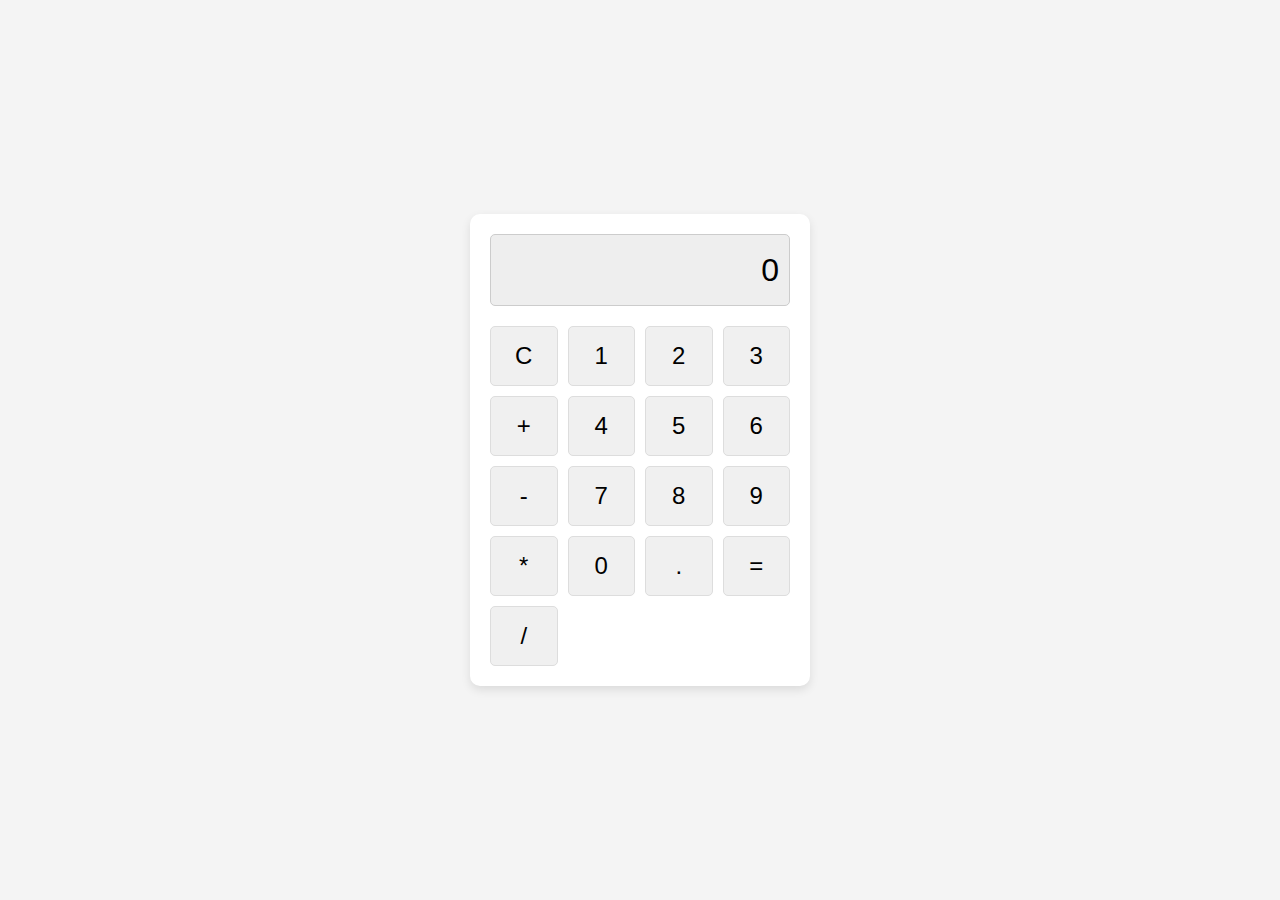
<file: Calculator/index.html>
<!DOCTYPE html>
<html lang="en">
<head>
    <meta charset="UTF-8">
    <meta name="viewport" content="width=device-width, initial-scale=1.0">
    <title>Calculator</title>
    <link rel="stylesheet" href="styles.css">
</head>
<body>

    <div class="calculator">
        <div class="display" id="display">0</div>
        <div class="buttons">
            <button class="button" onclick="clearDisplay()">C</button>
            <button class="button" onclick="appendToDisplay('1')">1</button>
            <button class="button" onclick="appendToDisplay('2')">2</button>
            <button class="button" onclick="appendToDisplay('3')">3</button>
            <button class="button" onclick="appendToDisplay('+')">+</button>

            <button class="button" onclick="appendToDisplay('4')">4</button>
            <button class="button" onclick="appendToDisplay('5')">5</button>
            <button class="button" onclick="appendToDisplay('6')">6</button>
            <button class="button" onclick="appendToDisplay('-')">-</button>

            <button class="button" onclick="appendToDisplay('7')">7</button>
            <button class="button" onclick="appendToDisplay('8')">8</button>
            <button class="button" onclick="appendToDisplay('9')">9</button>
            <button class="button" onclick="appendToDisplay('*')">*</button>

            <button class="button" onclick="appendToDisplay('0')">0</button>
            <button class="button" onclick="appendToDisplay('.')">.</button>
            <button class="button" onclick="calculateResult()">=</button>
            <button class="button" onclick="appendToDisplay('/')">/</button>
        </div>
    </div>

    <script src="script.js"></script>
</body>
</html>
</file>
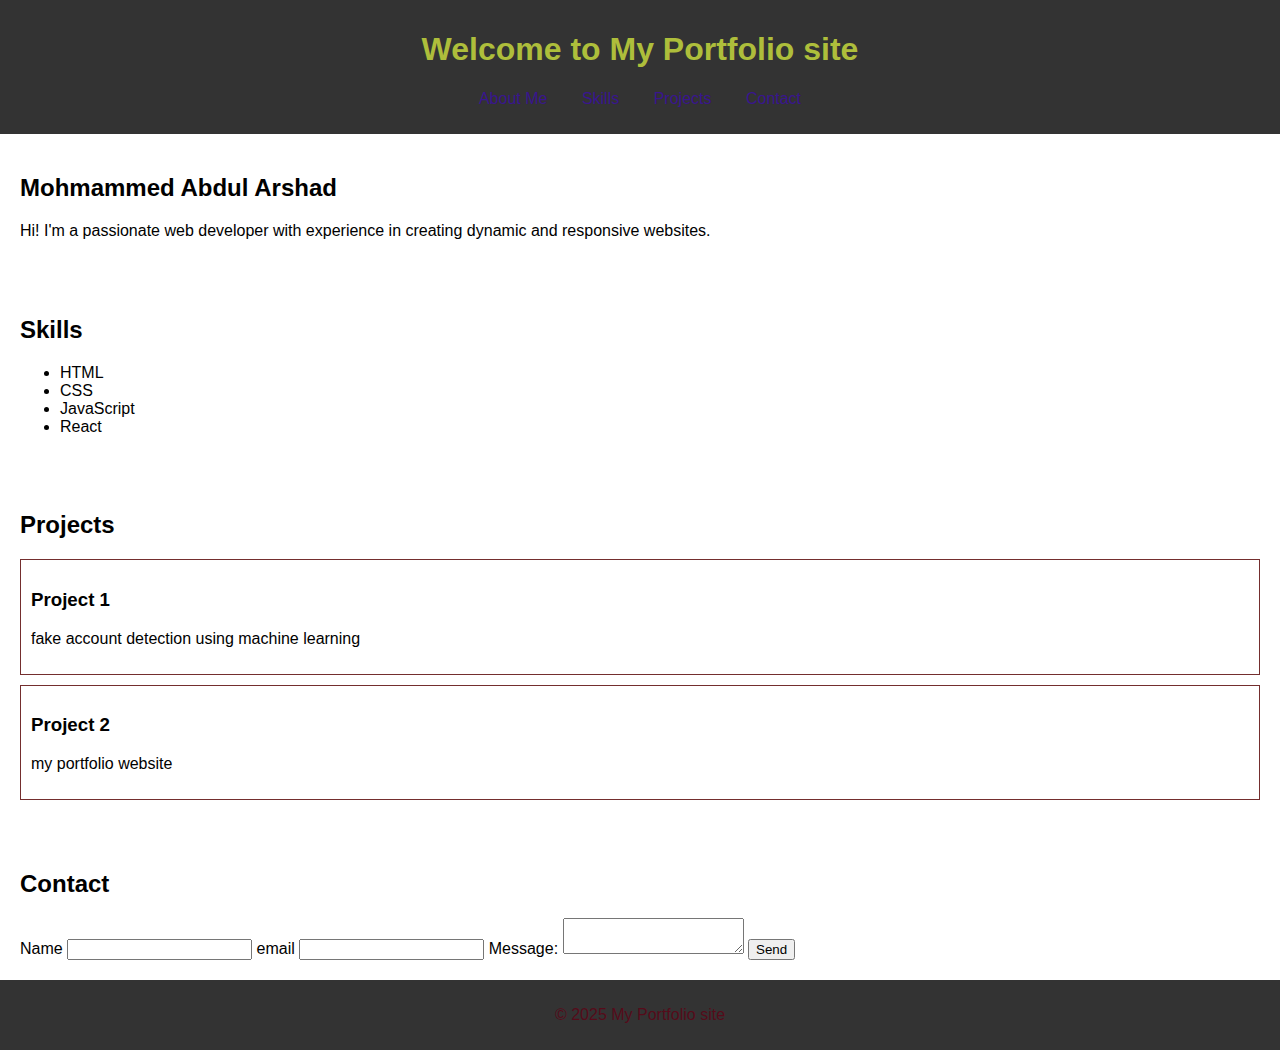
<file: portfolio site/index.html>
<!DOCTYPE html>
<html lang="en">
<head>
    <meta charset="UTF-8">
    <meta name="viewport" content="width=device-width, initial-scale=1.0">
    <title>My Portfolio</title>
    <link rel="stylesheet" href="styles.css">
</head>
<body>
    <header>
        <h1>Welcome to My Portfolio site</h1>
        <nav>
            <ul>
                <li><a href="#about">About Me</a></li>
                <li><a href="#skills">Skills</a></li>
                <li><a href="#projects">Projects</a></li>
                <li><a href="#contact">Contact</a></li>
            </ul>
        </nav>
    </header>
    <section id="about">
        <h2>Mohmammed Abdul Arshad</h2>
        <p>Hi! I'm a passionate web developer with experience in creating dynamic and responsive websites.</p>
    </section>
    <section id="skills">
        <h2>Skills</h2>
        <ul>
            <li>HTML</li>
            <li>CSS</li>
            <li>JavaScript</li>
            <li>React</li>
        </ul>
    </section>
    <section id="projects">
        <h2>Projects</h2>
        <div class="project">
            <h3>Project 1</h3>
            <p>fake account detection using machine learning</p>
        </div>
        <div class="project">
            <h3>Project 2</h3>
            <p> my portfolio website</p>
        </div>
    </section>
    <section id="contact">
        <h2>Contact</h2>
        <form>
            <label for="name">Name</label>
            <input type="text" id="name" name="Mohammed Abdul Arshad" required>
            <label for="email">email</label>
            <input type="email" id="email" name="mohammedarshad092002@gmail.com" required>
            <label for="message">Message:</label>
            <textarea id="message" name="hello world" required></textarea>
            <button type="submit">Send</button>
        </form>
    </section>
    <footer>
        <p>&copy; 2025 My Portfolio site</p>
    </footer>
    <script src="script.js"></script>
</body>
</html>
</file>
<file: Calculator/styles.css>
/* styles.css */
body {
    font-family: Arial, sans-serif;
    display: flex;
    justify-content: center;
    align-items: center;
    height: 100vh;
    margin: 0;
    background-color: #f4f4f4;
}

.calculator {
    width: 300px;
    background-color: #fff;
    box-shadow: 0 4px 10px rgba(0, 0, 0, 0.1);
    border-radius: 10px;
    padding: 20px;
}

.display {
    height: 50px;
    background-color: #eee;
    border: 1px solid #ccc;
    border-radius: 5px;
    font-size: 2em;
    padding: 10px;
    text-align: right;
    margin-bottom: 20px;
    display: flex;
    justify-content: flex-end;
    align-items: center;
}

.buttons {
    display: grid;
    grid-template-columns: repeat(4, 1fr);
    gap: 10px;
}

.button {
    height: 60px;
    font-size: 1.5em;
    background-color: #f0f0f0;
    border: 1px solid #ddd;
    border-radius: 5px;
    cursor: pointer;
    transition: background-color 0.3s;
}

.button:hover {
    background-color: #e0e0e0;
}

.button:active {
    background-color: #d0d0d0;
}
</file>
<file: portfolio site/styles.css>
body {
    font-family: Arial, sans-serif;
    margin: 0;
    padding: 0;
}

header {
    background-color: #333;
    color: rgb(174, 190, 59);
    padding: 10px 0;
    text-align: center;
}

nav ul {
    list-style-type: none;
    padding: 0;
}

nav ul li {
    display: inline;
    margin: 0 15px;
}

nav ul li a {
    color: rgb(57, 21, 142);
    text-decoration: none;
}

section {
    padding: 20px;
}

.project {
    border: 1px solid #742e2e;
    margin: 10px 0;
    padding: 10px;
}

footer {
    text-align: center;
    padding: 10px 0;
    background-color: #333;
    color: rgb(86, 11, 26);
}
</file>
